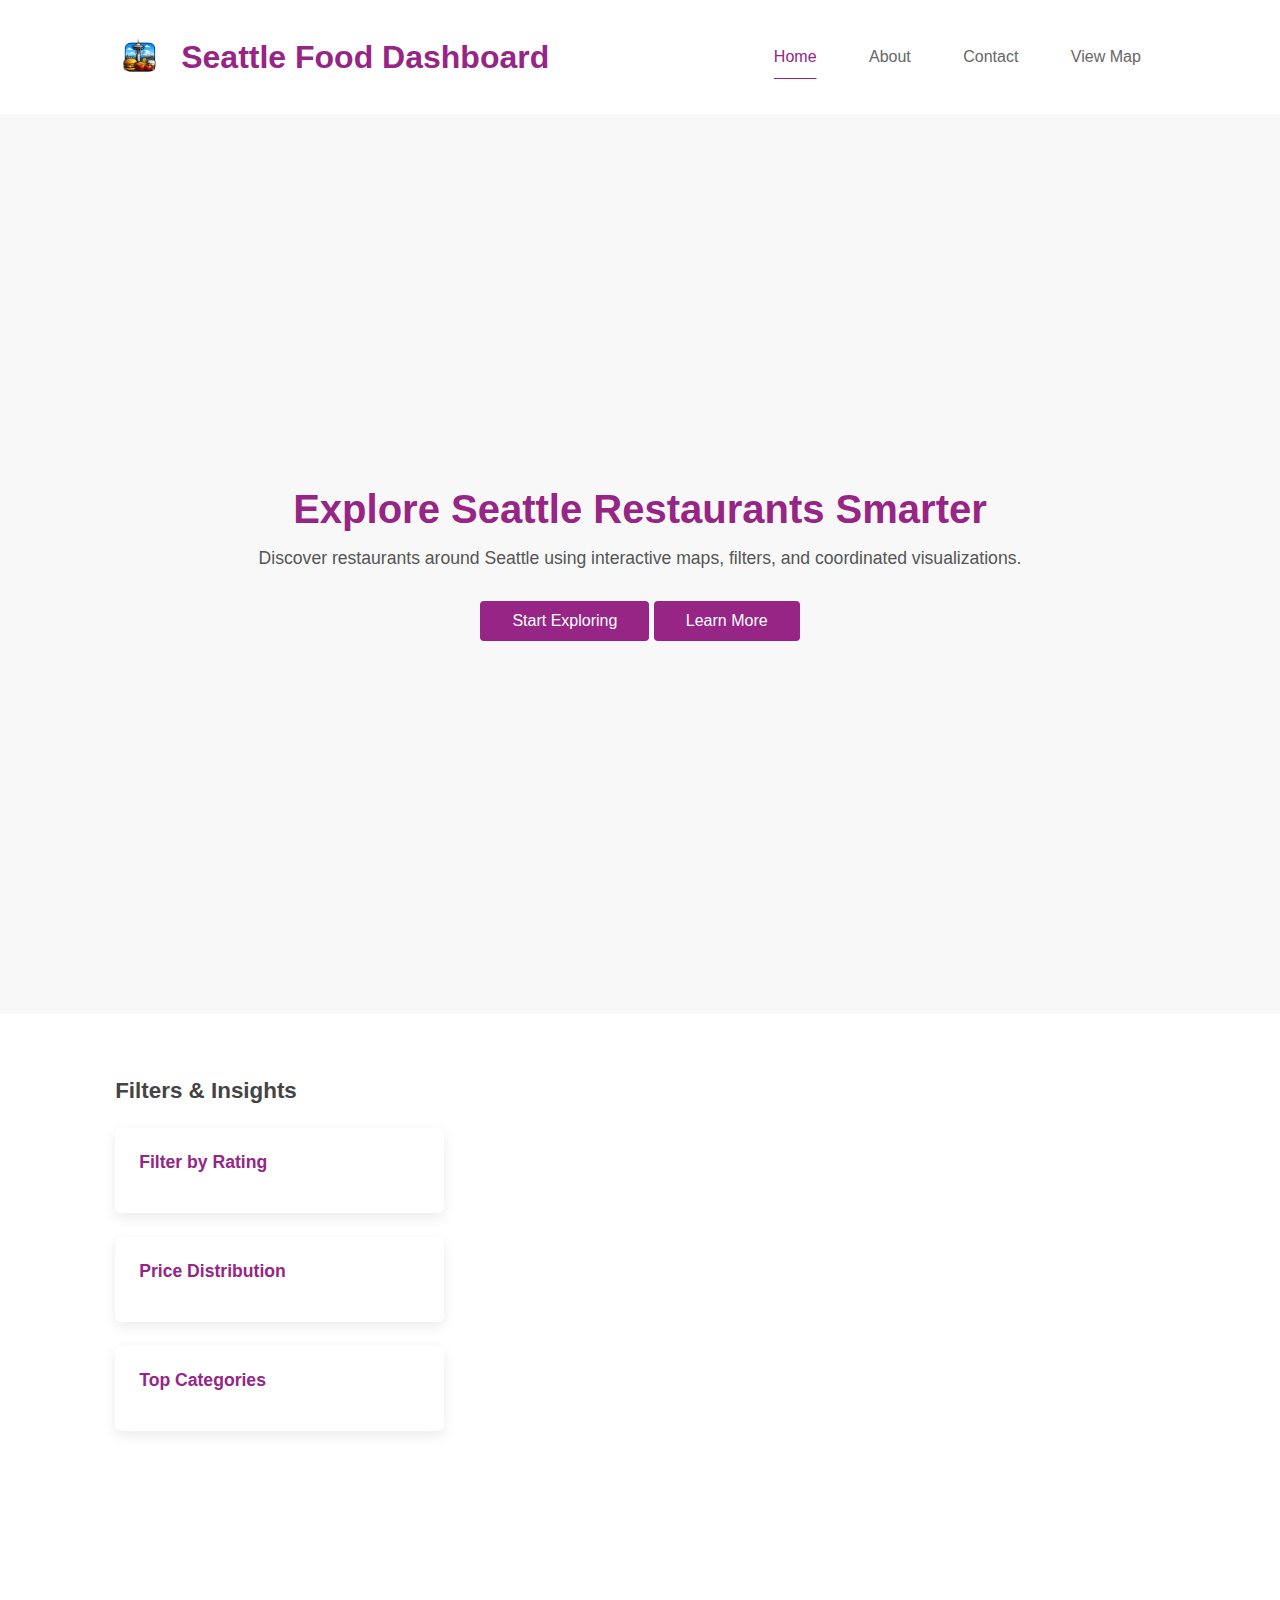
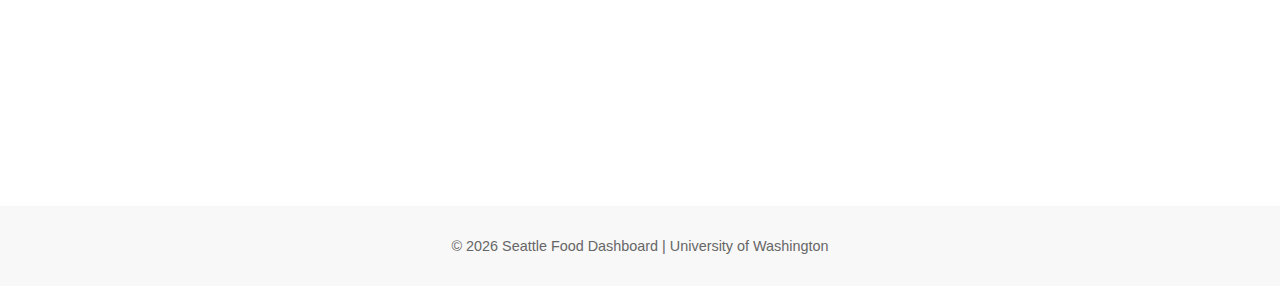
<file: index.html>
<!DOCTYPE html>
<html lang="en">

<head>
  <meta charset="utf-8">
  <title>Seattle Food Dashboard</title>
  <link rel="icon" type="image/x-icon" href="assets/sfdfavi.png">
  <meta name="viewport" content="width=device-width, initial-scale=1.0">
  <link href="https://api.mapbox.com/mapbox-gl-js/v2.8.1/mapbox-gl.css" rel="stylesheet">
  <link rel="stylesheet" href="css/style.css">
</head>

<body>
  <header>
    <div class="logo">
      <img src="assets/sfdfavi.png" class="logo-img" alt="Seattle Food Logo">
      <a>Seattle Food Dashboard</a>
    </div>

    <nav class="nav-bar">
      <a href="index.html" class="active">Home</a>
      <a href="about.html">About</a>
      <a href="contact.html">Contact</a>
      <a href="map.html">View Map</a>
    </nav>
  </header>

  <section class="hero">
    <h1>Explore Seattle Restaurants Smarter</h1>
    <p>
      Discover restaurants around Seattle using interactive maps,
      filters, and coordinated visualizations.
    </p>

    <div class="hero-buttons">
      <a href="#dashboard" class="hero-btn">Start Exploring</a>
      <a href="about.html" class="hero-btn">Learn More</a>
    </div>
  </section>

  <section id="dashboard" class="dashboard-container">
    <div class="dashboard-sidebar">
      <h2>Filters & Insights</h2>
      <div class="dashboard-card">
        <h3>Filter by Rating</h3>
      </div>

      <div class="dashboard-card">
        <h3>Price Distribution</h3>
      </div>

      <div class="dashboard-card">
        <h3>Top Categories</h3>
      </div>
    </div>

    <div class="dashboard-map">
      <div id="map"></div>
    </div>

    <div class="bottom"> <!-- we want it like an L shape right? or just a side panel? -->
      <!-- for restaurant details, legend? -->
    </div>
  </section>

  <div class="footer">
    © 2026 Seattle Food Dashboard | University of Washington
  </div>

  <!-- Mapbox JS (to be added later) -->
  <!-- <script src="https://api.mapbox.com/mapbox-gl-js/v2.8.1/mapbox-gl.js"></script> -->
  <!-- <script src="js/main.js"></script> -->
  <!-- <script src="js/d3.js"></script>
  <script src="js/c3.min.js"></script> -->
</body>

</html>
</file>
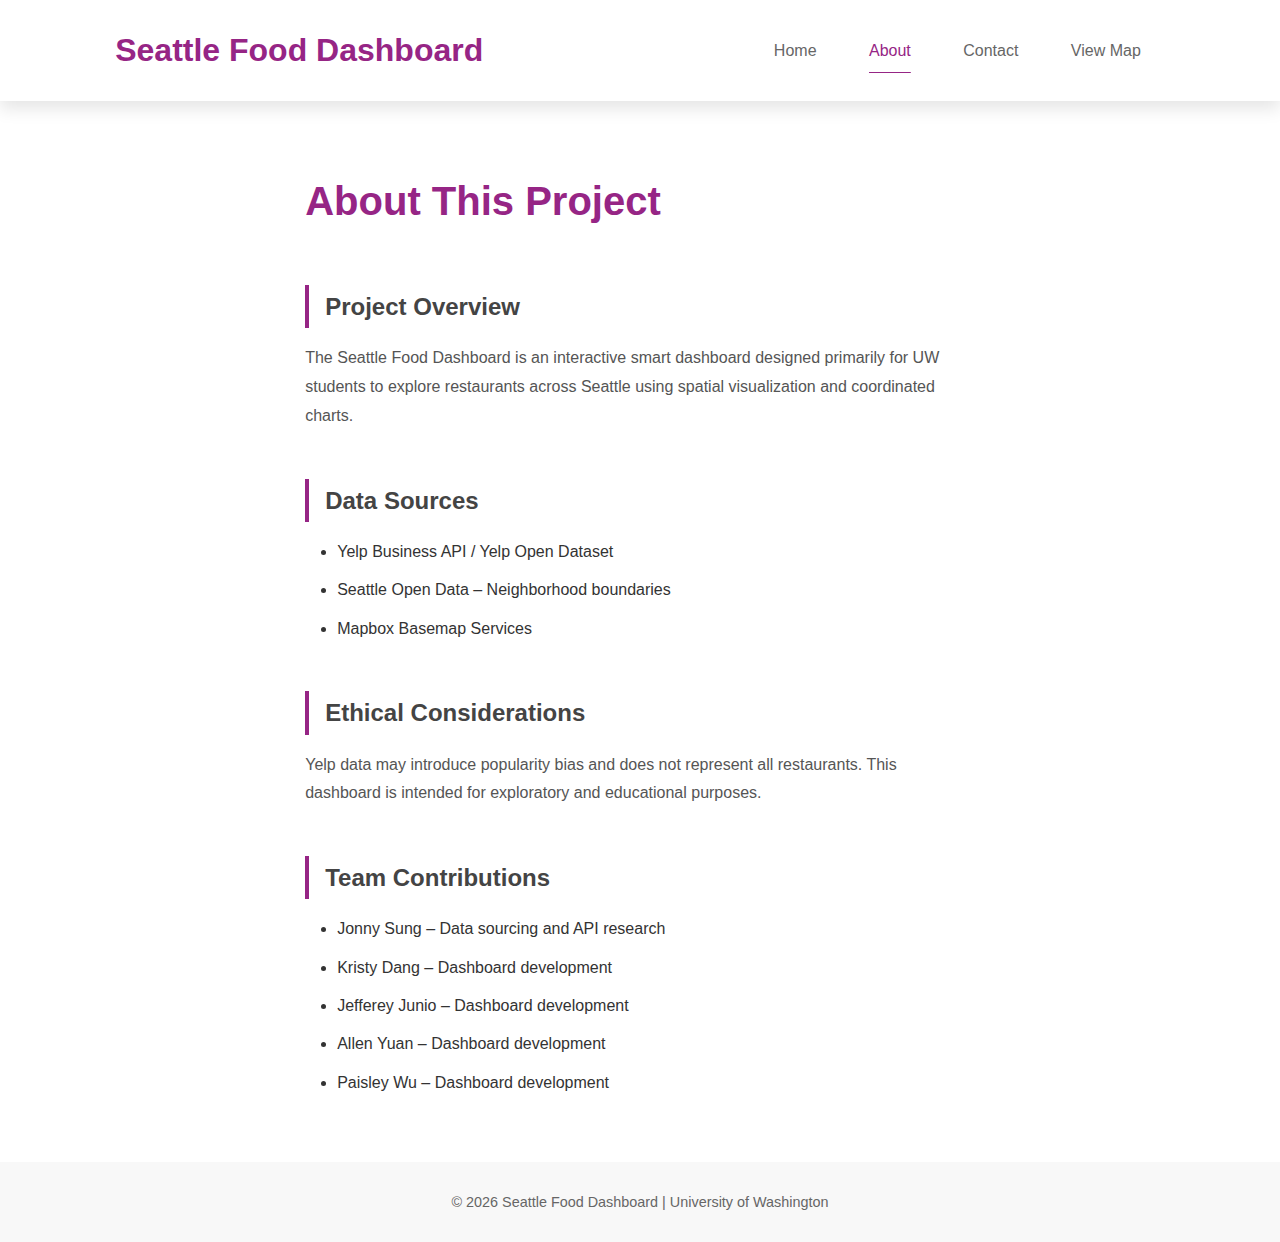
<file: about.html>
<!DOCTYPE html>
<html lang="en">

<head>
  <meta charset="utf-8">
  <title>About | Seattle Food Dashboard</title>
  <link rel="icon" type="image/x-icon" href="assets/sfdfavi.png">
  <meta name="viewport" content="width=device-width, initial-scale=1.0">
  <link rel="stylesheet" href="css/style.css">
</head>

<body>

  <header>

    <div class="logo">
      <a>Seattle Food Dashboard</a>
    </div>

    <nav class="nav-bar">
      <a href="index.html">Home</a>
      <a href="about.html" class="active">About</a>
      <a href="contact.html">Contact</a>
      <a href="map.html">View Map</a>
    </nav>

  </header>


  <div class="about-container">

    <h1>About This Project</h1>

    <h2>Project Overview</h2>
    <p>
      The Seattle Food Dashboard is an interactive smart dashboard designed
      primarily for UW students to explore restaurants across Seattle
      using spatial visualization and coordinated charts.
    </p>

    <h2>Data Sources</h2>
    <ul>
      <li>Yelp Business API / Yelp Open Dataset</li>
      <li>Seattle Open Data – Neighborhood boundaries</li>
      <li>Mapbox Basemap Services</li>
    </ul>

    <h2>Ethical Considerations</h2>
    <p>
      Yelp data may introduce popularity bias and does not represent all restaurants.
      This dashboard is intended for exploratory and educational purposes.
    </p>

    <h2>Team Contributions</h2>
    <ul>
      <li>Jonny Sung – Data sourcing and API research</li>
      <li>Kristy Dang – Dashboard development</li>
      <li>Jefferey Junio – Dashboard development</li>
      <li>Allen Yuan – Dashboard development</li>
      <li>Paisley Wu – Dashboard development</li>
    </ul>

  </div>

  <div class="footer">
    © 2026 Seattle Food Dashboard | University of Washington
  </div>

</body>
</html>
</file>
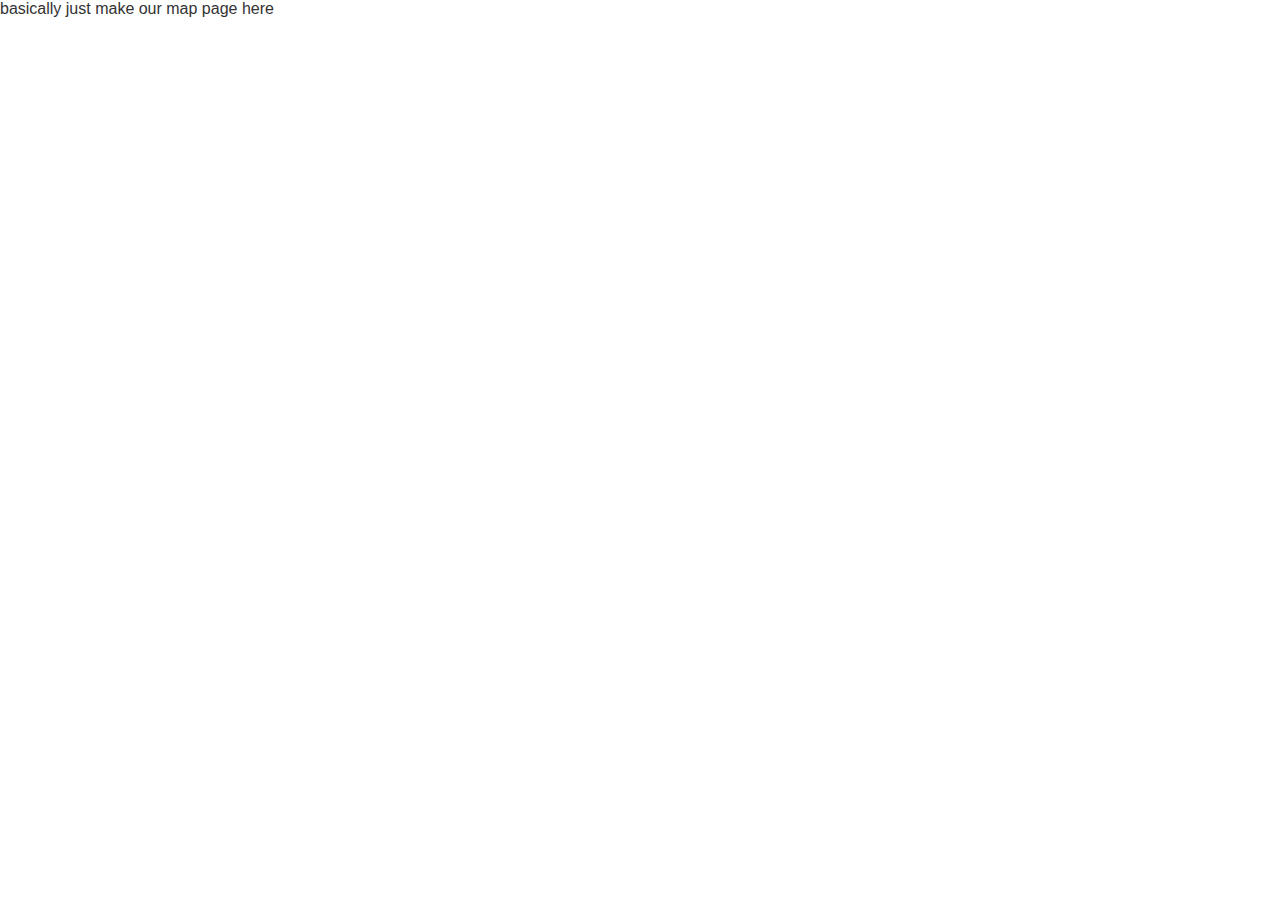
<file: map.html>
basically just make our map page here
<!DOCTYPE html>
<html>

<head>
  <meta charset="utf-8">
  <title>Seattle Food Dashboard</title>
  <link rel="icon" type="image/x-icon" href="assets/sfdfavi.png">
  <meta name="viewport" content="width=device-width, initial-scale=1.0">
  <!-- <link href="" rel="stylesheet"> add google font link later-->
  <link href="https://api.mapbox.com/mapbox-gl-js/v2.8.1/mapbox-gl.css" rel="stylesheet">
  <link rel="stylesheet" href="css/style.css">
</head>

<body>
  <!--  and links to about and contact -->
  <div id="map"></div>
  <!-- div for charts and tables? -->


  <!-- <script src="js/main.js"></script> -->
</body>

</html>
</file>
<file: css/style.css>
/* ALL PAGES */
* {
  margin: 0;
  padding: 0;
  box-sizing: border-box;
  font-family: Arial, Helvetica, sans-serif;
}

body {
  background-color: #ffffff;
  color: #333;
}

/* HEADER, NAVBAR css */
header {
  padding: 2rem 9%;
  display: flex;
  align-items: center;
  justify-content: space-between;
  z-index: 1000;
  background: #ffffff;
  box-shadow: 0 0.5rem 1rem rgba(0, 0, 0, 0.1);
}

header .logo {
  display: flex;
  align-items: center;
  font-size: 2rem;
  color: #962585;
  font-weight: bolder;
  text-decoration: none;
  gap: 0.5rem;
}

header .nav-bar a {
  font-size: 1rem;
  padding: 0 1.5rem;
  color: #666;
  text-decoration: none;
  transition: 0.2s ease;
}

header .nav-bar a:hover {
  color: grey;
  text-decoration: underline;
  text-underline-offset: 1rem;
}

header .nav-bar a.active {
  color: #962585;
  text-decoration: underline;
  text-underline-offset: 1rem;
}

header .icons a {
  color: #333;
  margin-left: 1.5rem;
}

header .icons a,
header .nav-bar a:hover {
  text-decoration-color: rgb(181, 181, 181);
}

header .logo-img {
  width: 50px;
  height: auto;
  margin-right: 0.5rem;
  display: block;
}

/* FOOTER css */
.footer {
  text-align: center;
  padding: 2rem 9%;
  background-color: #f8f8f8;
  margin-top: 4rem;
  font-size: 0.9rem;
  color: #666;
}

/* ABOUT css  */
.about-container {
  max-width: 900px;
  margin: 4rem auto;
  padding: 0 9%;
  line-height: 1.8;
}

.about-container h1 {
  font-size: 2.5rem;
  margin-bottom: 2rem;
  color: #962585;
}

.about-container h2 {
  font-size: 1.5rem;
  margin-top: 3rem;
  margin-bottom: 1rem;
  color: #444;
  border-left: 4px solid #962585;
  padding-left: 1rem;
}

.about-container p {
  margin-bottom: 1.2rem;
  color: #555;
}

.about-container ul {
  margin-left: 2rem;
  margin-bottom: 1.5rem;
}

.about-container li {
  margin-bottom: 0.6rem;
}

/* HOMEPAGE css */
.hero {
  display: flex;
  flex-direction: column;
  padding: 4rem 9%;
  text-align: center;
  background-color: #f8f8f8;
  height: 100vh;
  justify-content: center;
  align-items: center; 
}

.hero h1 {
  font-size: 2.5rem;
  color: #962585;
  margin-bottom: 1rem;
}

.hero p {
  font-size: 1.1rem;
  color: #555;
  margin-bottom: 2rem;
}

.hero a {
  display: inline-block;
  padding: 0.7rem 2rem;
  background-color: #962585;
  color: #fff;
  text-decoration: none;
  border-radius: 4px;
  transition: 0.3s ease;
}

.hero a:hover {
  background-color: #7a1f6f;
}

.dashboard-container {
  display: flex;
  padding: 4rem 9%;
  gap: 2rem;
}

.dashboard-sidebar {
  flex: 1;
}

.dashboard-sidebar h2 {
  font-size: 1.4rem;
  margin-bottom: 1.5rem;
  color: #444;
}

.dashboard-card {
  background-color: #ffffff;
  padding: 1.5rem;
  margin-bottom: 1.5rem;
  border-radius: 6px;
  box-shadow: 0 0.3rem 0.8rem rgba(0, 0, 0, 0.08);
}

.dashboard-card h3 {
  margin-bottom: 1rem;
  font-size: 1.1rem;
  color: #962585;
}

.dashboard-map {
  flex: 2;
}

.dashboard-map #map {
  height: 600px; 
  border-radius: 6px;
}

/* MAP CSS (change when we start making the map) */
#map {
  width: 100%;
  height: 100vh;
}

/* RESPONSIVE css  */
@media (max-width: 768px) {

  header {
    flex-direction: column;
    align-items: flex-start;
    gap: 1rem;
  }

  header .nav-bar {
    margin-top: 0.5rem;
  }

  header .nav-bar a {
    display: block;
    padding: 0.5rem 0;
  }

  .about-container {
    padding: 0 5%;
    margin: 2rem auto;
  }

  .about-container h1 {
    font-size: 2rem;
  }

  .about-container h2 {
    font-size: 1.2rem;
  }

}

@media (max-width: 900px) {

  .dashboard-container {
    flex-direction: column;
  }

  .dashboard-map #map {
    height: 400px;
  }

}

/* CONTACT CSS */
.team-container {
  position: relative;
  margin: 0 auto;
  padding: 0 40px 60px 40px;
  background: #a8679f;
}

.slide {
  display: none;
  animation: fadeIn 0.8s ease-in-out;
}

.slide.active {
  display: block;
}

.dots-container {
  text-align: center;
  padding: 20px;
  margin: 0;
}

.dot {
  cursor: pointer;
  height: 12px;
  width: 12px;
  margin: 0 6px;
  background-color: #bbb;
  border-radius: 50%;
  display: inline-block;
  transition: all 0.3s ease;
}

.dot.active {
  background-color: #7c6b92;
  transform: scale(1.4);
}

.dot:hover {
  background-color: #be9ad6;
}
</file>
